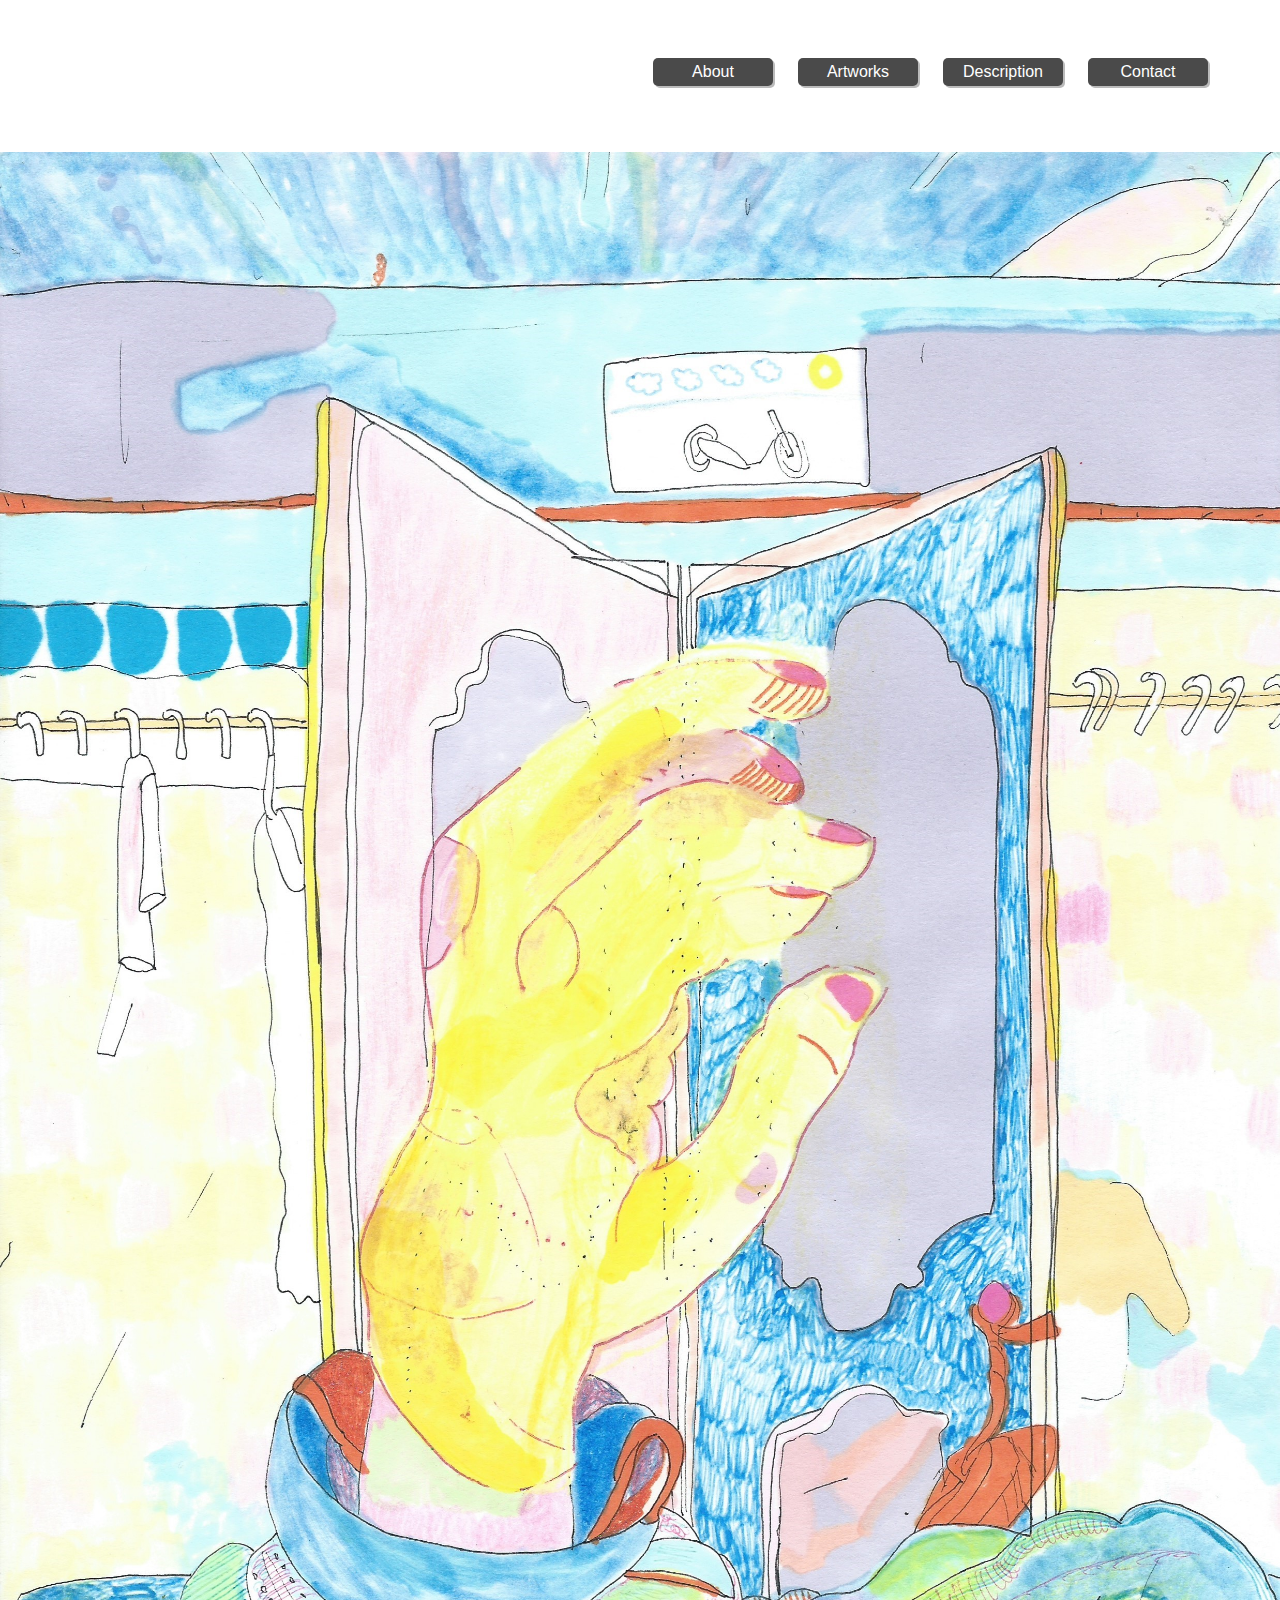
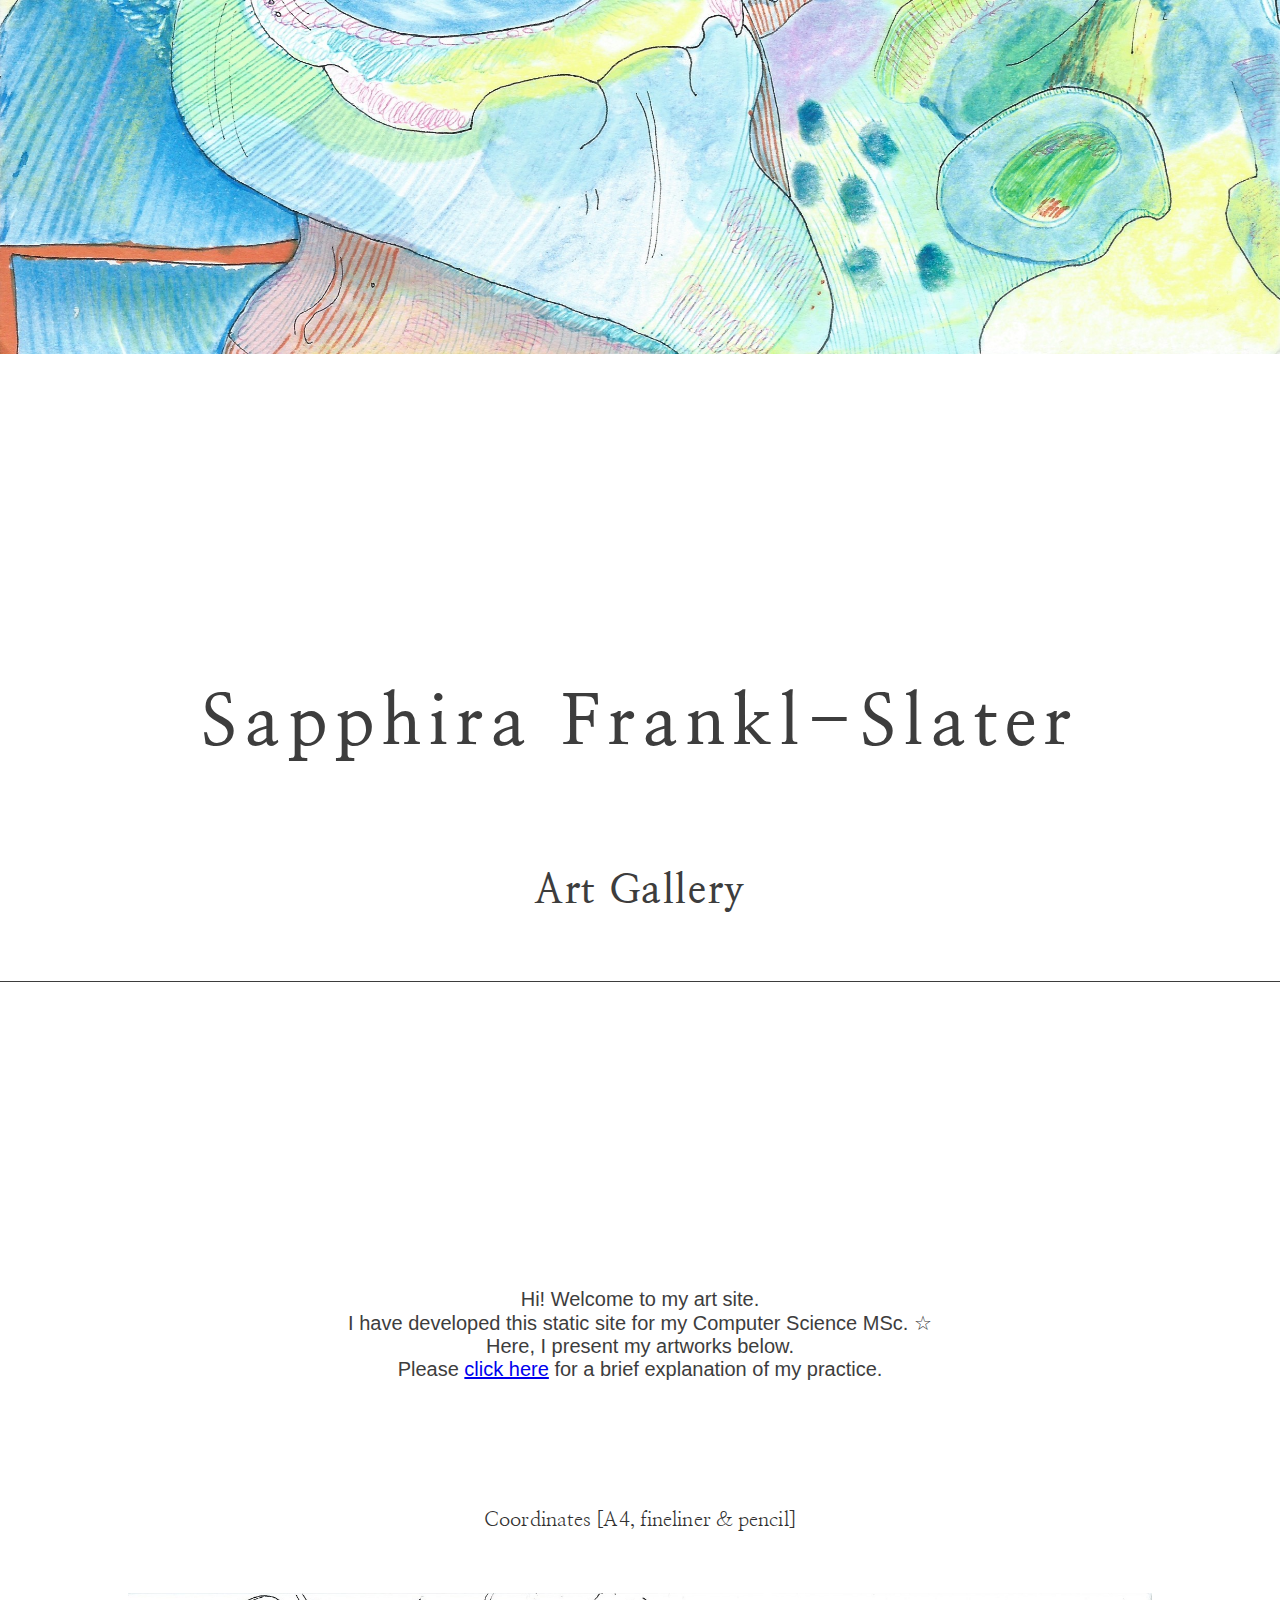
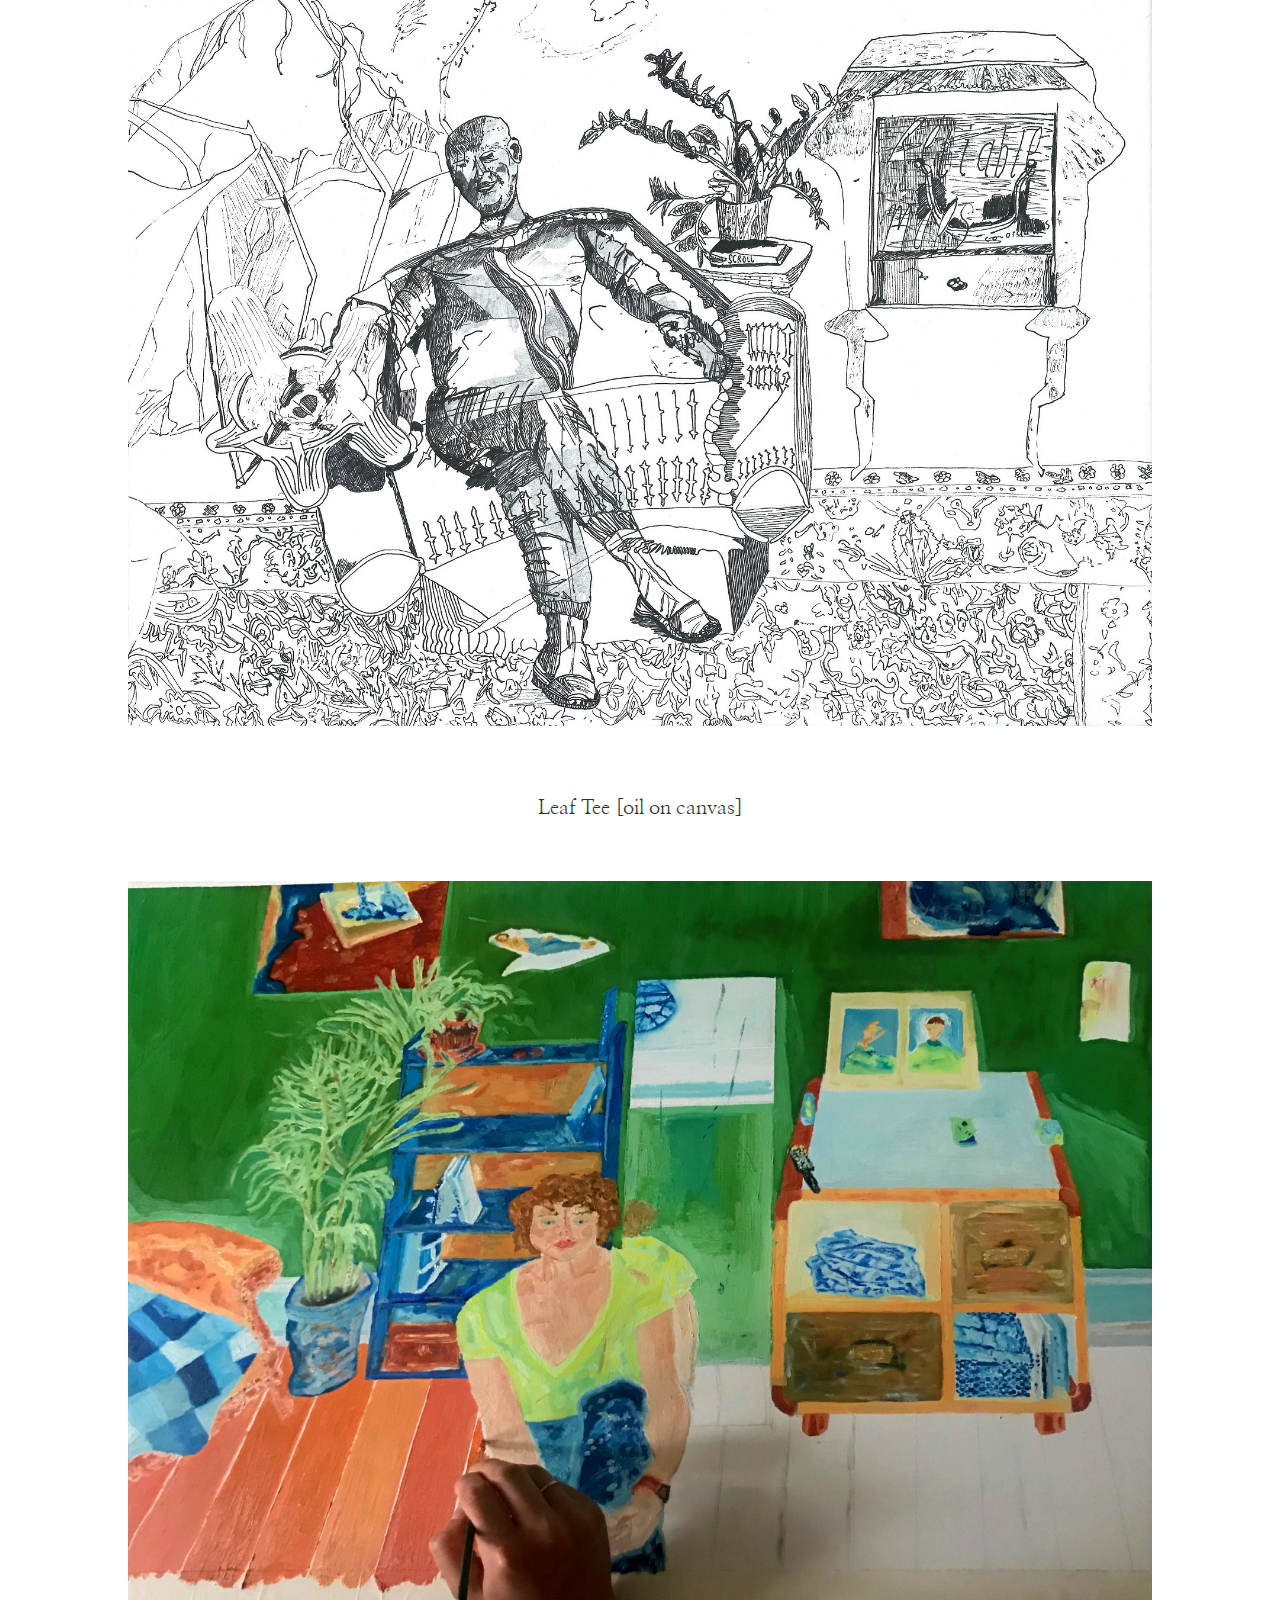
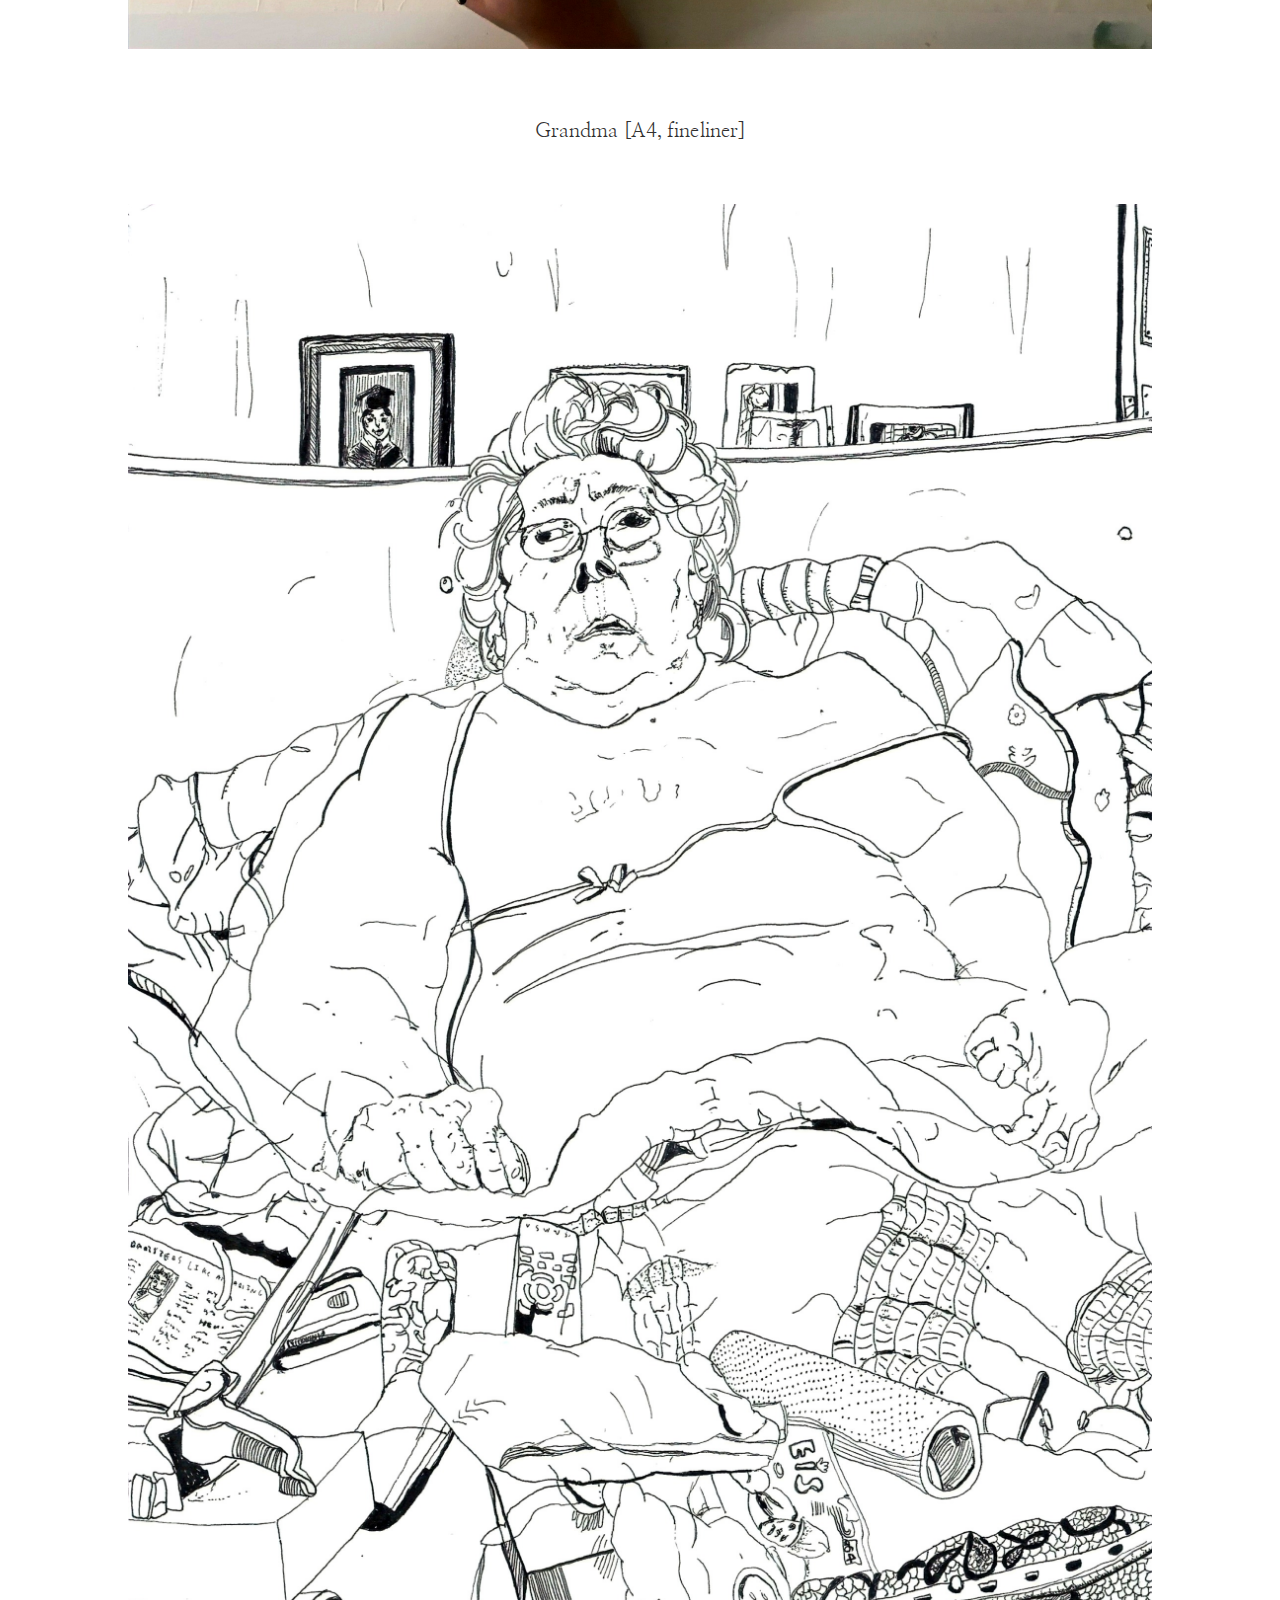
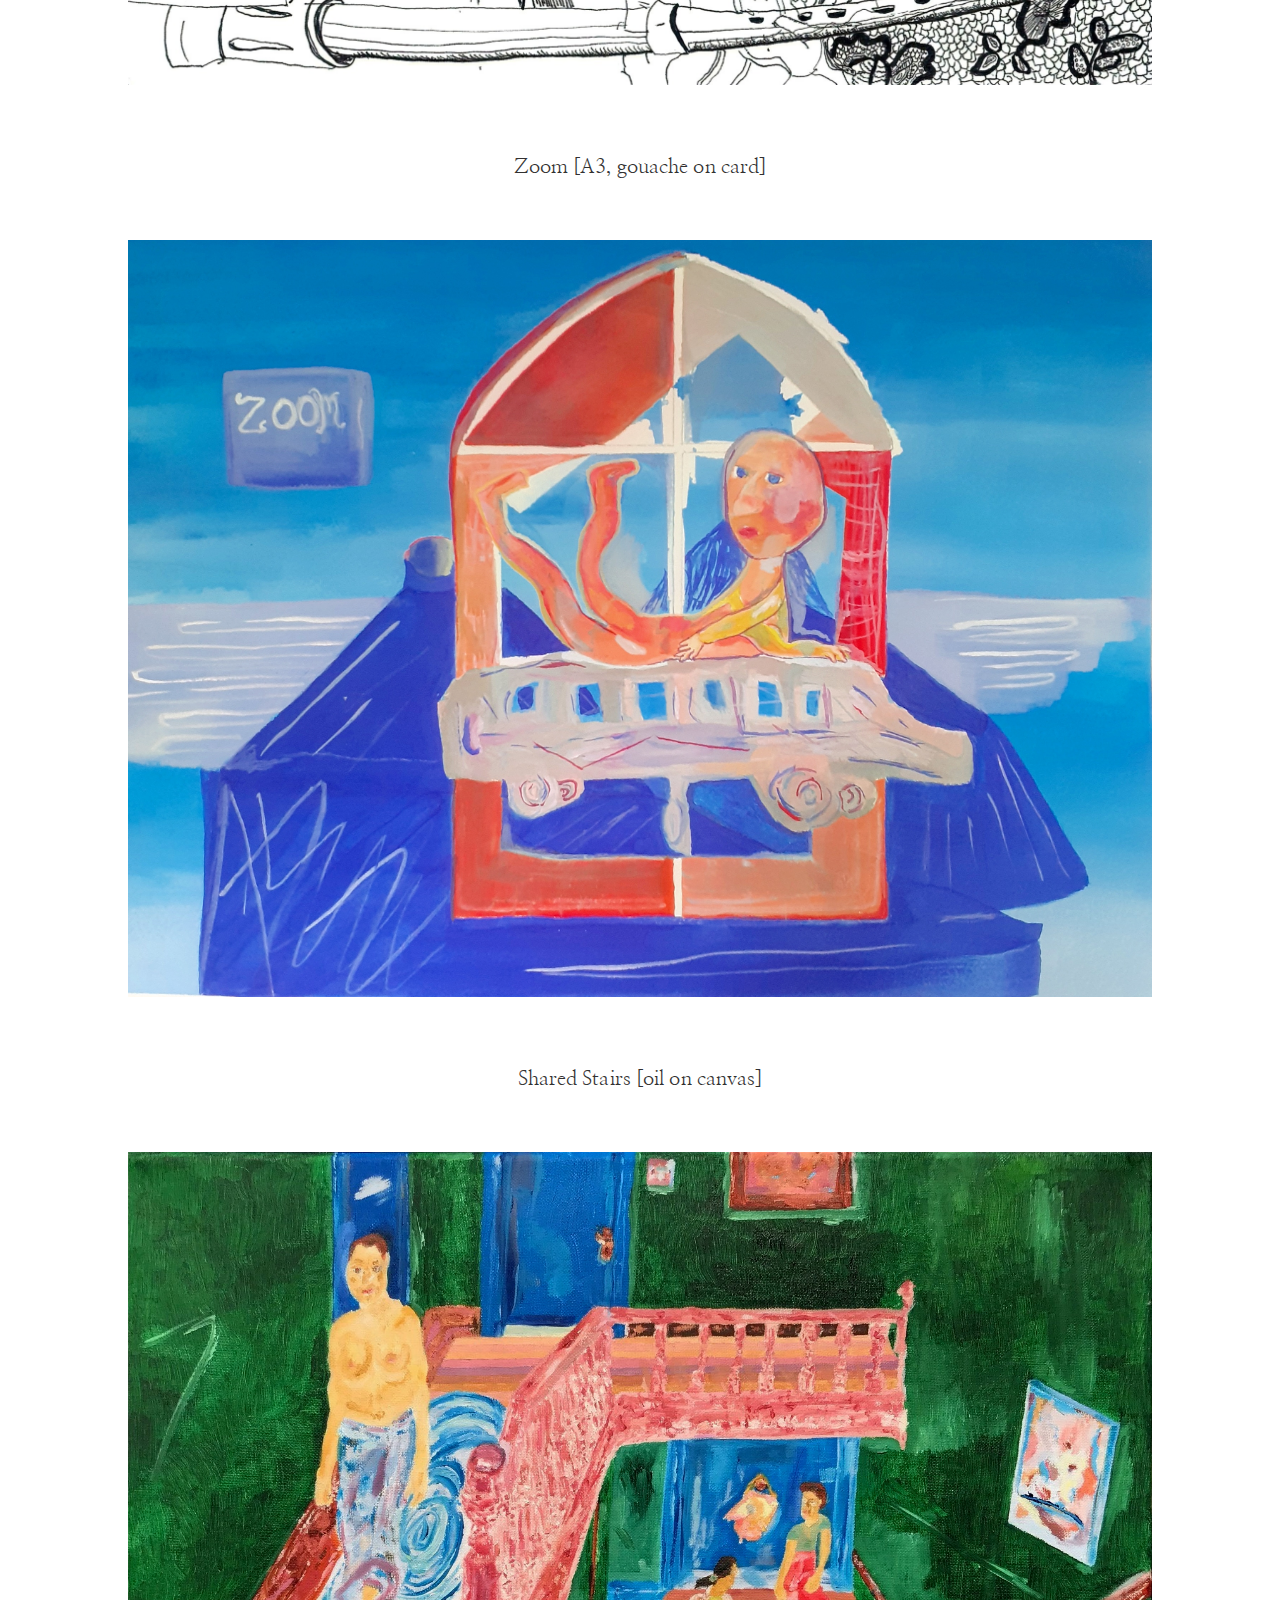
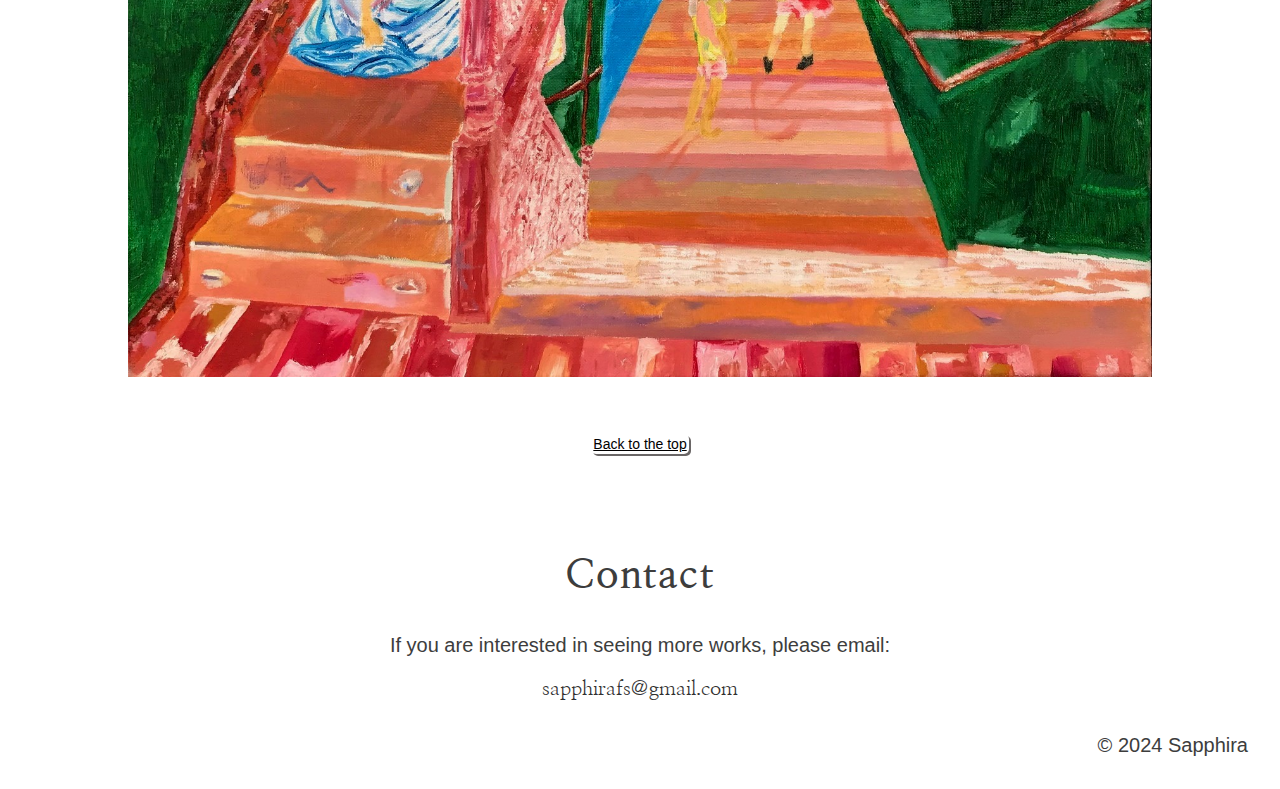
<file: index.html>
<!DOCTYPE html>
<html lang="uk">

<head>
    <meta charset="utf-8">
    <title>Sapphira's Art</title>
    <meta name="viewport" content="width=device-width, initial-scale=1">
    <link href="https://fonts.googleapis.com/css2?family=Nanum+Myeongjo:wght@400;700;800&amp;display=swap"
        rel="stylesheet">
    <link rel="stylesheet" type="text/css" href="style.css">
</head>

<body>


    <!-- SECTION 1 - nav & header-->
    <nav class="clearfix" id="top" role="navigation">
        <ul>
            <li><a href="#introduction">About</a></li>
            <!--<li><a href="#project-container">Projects</a></li> -->
            <li><a href="#images-container">Artworks</a></li>
            <li><a href="description.html">Description</a></li>
            <li><a href="#contact-container">Contact</a></li>
        </ul>
    </nav>

    <header id="site-header">
        <div class="header">
            <img src="media/hand.jpg"
                alt="A drawing by Sapphira of an ambiguous yellow hand in the foreground of a blue, yellow and red room with nostalgic objects." />
        </div>



        <!-- GRID to contain the banner-->
        <div class="grid-container">
            <hgroup class="home-title" role="banner">
                <h1>Sapphira Frankl-Slater</h1>
                <br />
                <h2>Art Gallery</h2>
            </hgroup>
    </header>


    <!-- SECTION 2 - intro  -->

    <main role="main">
        <section class="intro" id="introduction" role="text">
            <div class="intro-container">
                <p>
                    Hi! Welcome to my art site. <br />
                    I have developed this static site for my Computer Science MSc. &#9734; <br />
                    Here, I present my artworks below. <br />
                    Please <a href="description.html">click here</a> for a brief explanation of my practice.
                </p>
            </div>
        </section>



        <!-- ART IMAGES & DESCRIPTION CONTAINER -->

        <section id="images-container" class="container">

            <div class="art-title-grid">
                <!-- Artwork 1 -->
                <div class="column-title">
                    <summary class="art-title">
                        <h3>Coordinates [A4, fineliner & pencil]</h3>
                    </summary>
                </div>
                <div class="column-image">
                    <img src="media/SapphiraFrankl-Slater_coordinates.jpg"
                        alt="A drawing of a figure sat on a sofa, in a fragmented lounge with a plant, cupboard and a carpet."
                        class="art-img" />
                </div>
                <!-- Artwork 2 -->
                <div class="column-title">
                    <summary class="art-title">
                        <h3> Leaf Tee [oil on canvas]</h3>
                    </summary>
                </div>
                <div class="column-image">
                    <img src="media/IMG_3103_edited.jpg" alt="A painting of a woman in a room" class="art-img" />
                </div>
                <!-- Artwork 3 -->
                <div class="column-title">
                    <summary class="art-title">
                        <h3> Grandma [A4, fineliner]</h3>
                    </summary>
                </div>
                <div class="column-image">
                    <img src="media/grandma.jpg" alt="A drawing of a woman in bed. The bed has many object on it."
                        class="art-img" />
                </div>
                <!-- Artwork 4 -->
                <div class="column-title">
                    <summary class="art-title">
                        <h3> Zoom [A3, gouache on card]</h3>
                    </summary>
                </div>
                <div class="column-image">
                    <img src="media/sapphira fs_Zoom.jpg"
                        alt="A painting of an abstract figure on a car that is zooming by." class="art-img" />
                </div>
                <!-- Artwork 5 -->
                <div class="column-title">
                    <summary class="art-title">
                        <h3> Shared Stairs [oil on canvas]</h3>
                    </summary>
                </div>
                <div class="column-image">
                    <img src="media/shared.jpg"
                        alt="A painting of a figure in a towel, in an upstairs hallway in a house, with people below chatting."
                        class="art-img" />
                </div>
                <div id="backToTop">
                    <a href="#top">Back to the top</a>
                </div>
            

            </div>
        </section>


        <!-- SECTION 4 - contact -->

        <section id="contact-container" class="container">
            <div class="contact">
                <h2>Contact</h2>
                <p>If you are interested in seeing more works, please email:</p>
                <h3>sapphirafs@gmail.com</h3>
            </div>
        </section>
        </div>
        <!-- END OF GRID -->


    </main>
</body>
<footer>
    <p>&copy; 2024 Sapphira</p>
</footer>

</html>
</file>
<file: style.css>
/* make page colour white */
html {
  background-color: #ffffff;
}

/* centre body horizontally with margin */
body {
  margin: 0 auto;
  text-align: center;
}

/* SECTION 1 (nav and header) */
/* set the nav bar 95% of its parent element with width. horizontal centering of content with justify */
nav {
  padding: 25px;
  background-color: #ffffff;
  width: 95%;
  justify-content: center;
}

/* the unordered list elements within the nav bar. inline flex aligns horizontally and justify self aligns to the right */
nav ul {
  float: right;
  margin-right: -17px;
  display: inline-flex;
  justify-self: end;
  margin-top: 0%;
  padding: inherit;
  align-items: baseline;
}

/* add box shadow effect and circular edges to the list items in the nav */
nav li {
  display: inline-flex;
  margin-top: 0.5em;
  border-radius: 5px;
  margin-right: 25px;
  text-align: center;
  background-color: rgb(74, 74, 74);
  box-shadow: 2px 2px 0 #bbbbbb;
}

/* edit the links in the nav */
nav a {
  display: inline-block;
  width: 120px;
  padding: 5px 0;
  text-align: center;
  text-decoration: none;
  font-family: Verdana, Geneva, Tahoma, sans-serif;
  font-size: 16px;
  color: rgb(255, 255, 255);
}

/* class that clears floats to avoid overlapping of elements */
.clearfix::after {
  content: "";
  clear: both;
  display: table;
}

/* edit links as you hover over them with the hover selector */
a:hover {
  text-decoration: dotted rgb(162, 238, 152) underline;
}

/* HEADER main title of the site */
.home-title {
  text-align: center;
  border-bottom: solid rgb(61, 61, 61) 1px;
  padding-bottom: 2rem;
  align-items: center;
}

/* image in the header 
  keep ratio of image whilst covering the width of the body */
.header img {
  height: auto;
  width: 100%;
}

/* style headers using Google's font that is applied in the HTML header */
h1 {
  font-size: 70px;
  letter-spacing: 0.5rem;
  color: rgb(61, 61, 61);
  font-family: "Nanum Myeongjo", serif;
}

h2 {
  font-size: 40px;
  letter-spacing: 0.1rem;
  color: rgb(61, 61, 61);
  font-family: "Nanum Myeongjo", serif;
  text-align: center;
}

/* GRID-container for banner 
   this centers elements within the header's banner and viewport height is set to full. */
.grid-container {
  display: grid;
  align-items: center;
  height: 100vh;
}

/* AFTER HEADER */

/* INTRO PARA */
p {
  text-align: center;
  margin: 30px 0 15px;
  color: rgb(61, 61, 61);
  font-size: 20px;
  /* back up fonts in case of incompatibility */
  font-family: "Segoe UI", Tahoma, Geneva, Verdana, sans-serif;
}

/* containers for the intro paragraph */
.intro-container {
  height: 200px;
  text-align: center;
}

/* center the items within the parent with align-self */
.intro-text-container {
  display: inline-flex;
  align-self: center;
  margin-right: 50%;
}

/* TITLES AND IMAGE CONTENT */
h3 {
  text-align: center;
  font-weight: 400;
  color: rgb(50, 49, 49);
  font-size: 20px;
  font-family: "Nanum Myeongjo", serif;
  letter-spacing: 0.1px;
}

/* GRID THAT CONTAINS THE TITLES AND IMAGES BELOW */
/* Now each title is above its respective image, and the layout is single-column */
.art-title-grid {
  display: flex;
  flex-direction: column;
  gap: 30px; /* Adds spacing between each artwork */
  width: 80%;
  margin: 0 auto; /* Center the entire grid */
}

/* Make each column a single item, centering titles and images */
.column-title,
.column-image {
  display: flex;
  flex-direction: column;
  align-items: center; /* Center titles and images */
}

/* Make the images larger and centered */
.art-img {
  max-width: 100%;  /* Allow images to scale down within the container */
  height: auto;     /* Maintain the aspect ratio */
  margin-bottom: 20px;
}

.art-title {
  margin-bottom: 10px; /* Space between the title and image */
  text-align: center; /* Center the title */
}

#backToTop {
  margin-top: 0.5em;
  border-radius: 5px;
  width: fit-content;
  padding: 2px;
  text-align: center;
  place-self: center;
  background-color: rgb(255, 255, 255);
  box-shadow: 2px 2px 0 #6a6666;
  font-size: 14px;
  font-family: "Segoe UI", Tahoma, Geneva, Verdana, sans-serif;
}

#backToTop a {
  color: black;
}

/* CONTACT */
.contact {
  padding-top: 4rem;
}

/* FOOTER */
footer p {
  text-align: right;
  margin: 2rem;
}

/* Second page (description.html) */
.painting-video {
  display: flex;
  flex-direction: column;
  gap: 20px;
  width: 50%;
  margin: auto;
  align-items: center;
}

/* RESPONSIVE DESIGN BELOW */

/* TABLET SIZE ipad pro = 1024 wide */
@media only screen and (min-width: 481px) and (max-width: 1100px) {
  nav ul {
    float: none;
  }

  nav li {
    background-color: rgb(247, 246, 248);
  }

  nav a {
    width: auto;
    padding: 5px 0.75em;
    font-size: 16px;
    color: rgb(0, 0, 0);
  }

  /* make only one column for tablet with auto fitted rows */
  grid-container {
    grid-template-columns: 1fr;
    grid-auto-rows: auto;
    gap: 0;
  }

  /* get rid of wrapping for title to make more room */
  .home-title h1 {
    margin-top: 9%;
    font-size: 50px;
    letter-spacing: 0.3rem;
    white-space: nowrap;
  }

  h2 {
    font-size: 36px;
    letter-spacing: 0.1rem;
  }

  h3 {
    font-size: 14px;
    letter-spacing: 0.1rem;
  }
}

/* PHONE SCREEN SIZE iphone pro max = 430 width */
@media only screen and (max-width: 450px) {
  /* select all elements with * and create consistent measurements by including padding and content in measurements */
  * ,
  *::before,
  *::after {
    box-sizing: border-box;
  }

  nav {
    margin-right: -6px;
  }

  nav ul {
    margin: -2em;
  }

  nav li {
    place-content: center;
    margin-right: 1em;
    margin: 0.2em 0.5em;
    background-color: rgb(247, 246, 248);
  }

  nav a {
    width: auto;
    padding: 8px 5px;
    font-size: 13px;
    color: rgb(0, 0, 0);
  }

  .intro-container {
    margin-top: -4em;
  }

  .home-title h1 {
    font-size: 36px;
    letter-spacing: 0.1rem;
    line-height: 1.6em;
    margin-top: -5em;
  }

  h2 {
    font-size: 30px;
    letter-spacing: 0.1em;
  }

  h3 {
    font-size: 14px;
    letter-spacing: 0.1rem;
  }

  p {
    font-size: 16px;
  }
}
</file>
